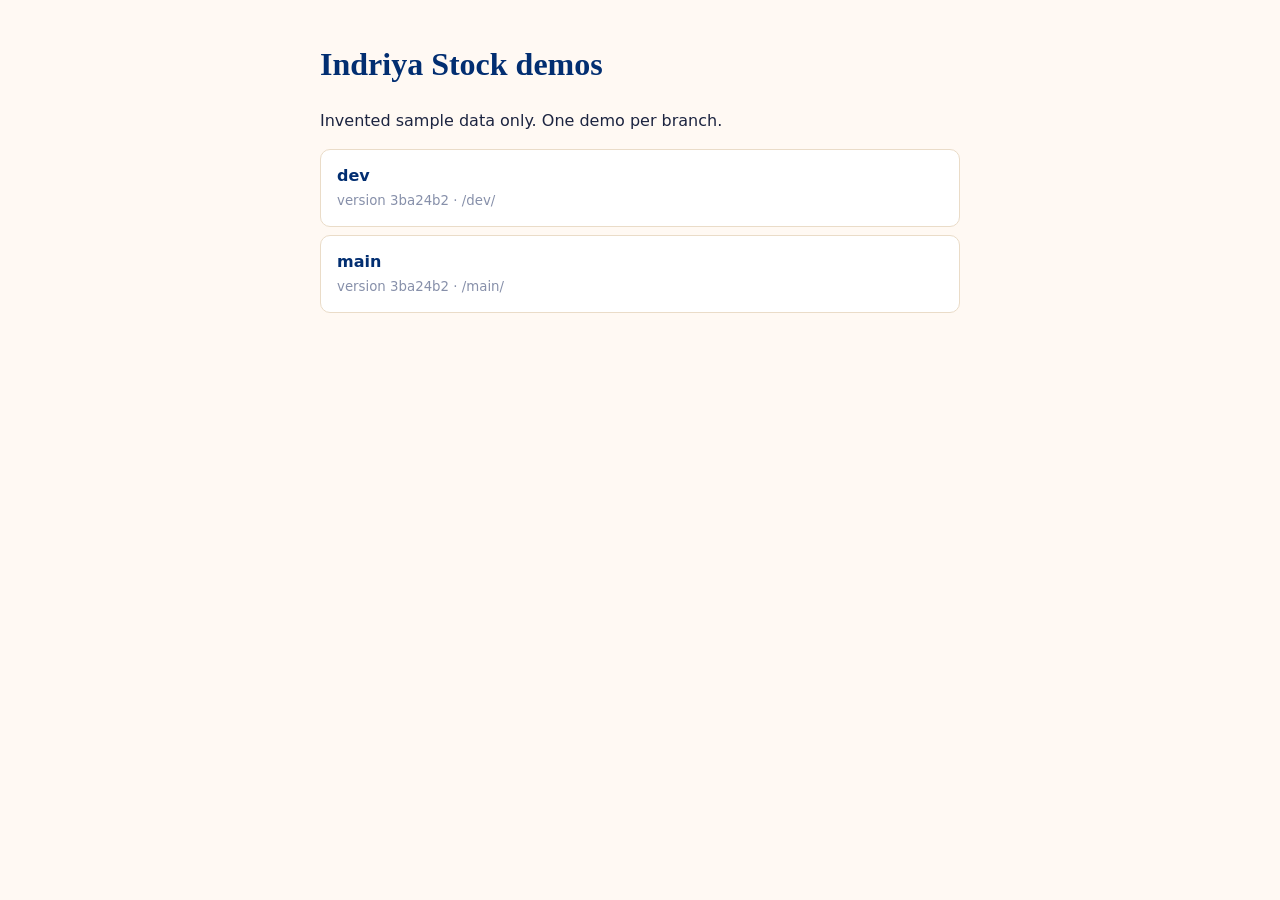
<file: branches.html>
<!doctype html><html lang="en"><meta charset="utf-8"><meta name="viewport" content="width=device-width,initial-scale=1">
<title>Indriya Stock demos</title><style>body{font:16px/1.5 system-ui,sans-serif;background:#FFF9F3;color:#1C2440;max-width:640px;margin:40px auto;padding:0 16px}
h1{color:#022E71;font-family:Georgia,serif}a{display:block;padding:14px 16px;margin:8px 0;border:1px solid #EADCC8;border-radius:10px;background:#fff;color:#022E71;text-decoration:none}
a b{display:block}small{color:#8790AA}</style><h1>Indriya Stock demos</h1><p>Invented sample data only. One demo per branch.</p>
<a href="dev/"><b>dev</b><small>version 3ba24b2 · /dev/</small></a>
<a href="main/"><b>main</b><small>version 3ba24b2 · /main/</small></a>
</html>
</file>
